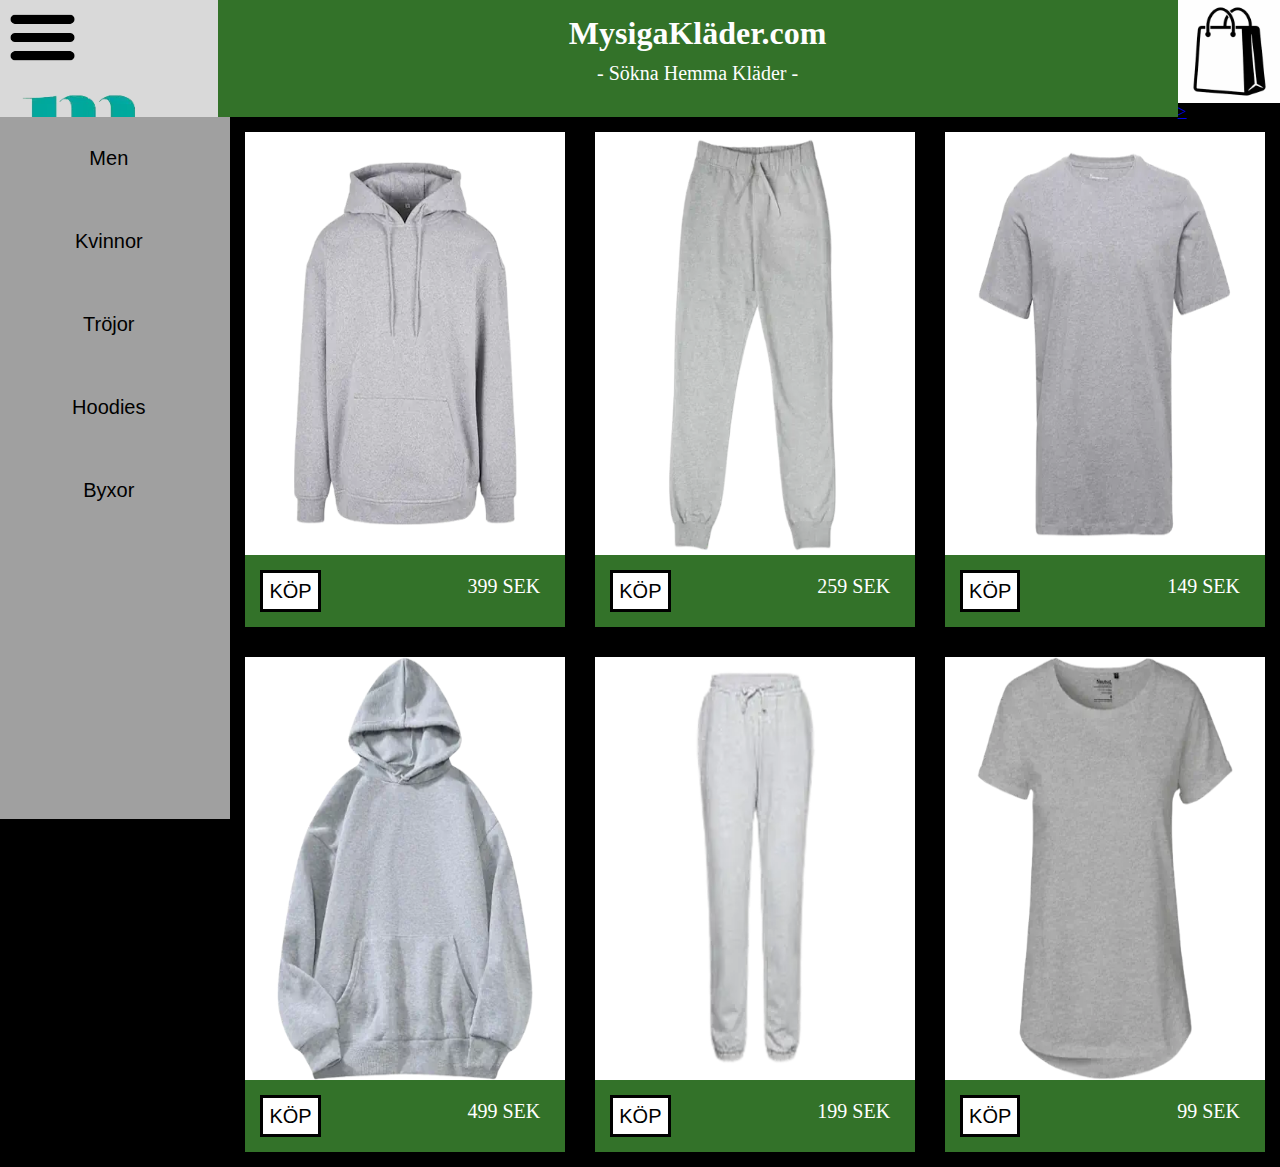
<file: index.html>
<!DOCTYPE html>
<html lang="sv">

<head>
    <meta charset="UTF-8">
    <meta name="description" content="Klädes hemsida. Säljer billiga och sköna kläder.">
    <meta name="viewport" content="width=device-width, initial-scale=1.0">
    <link rel="stylesheet" href="style.css">
    <script defer src="scrip.js"></script>
    <title>MysigaKläder.Se</title>
</head>

<body>
    <div class="header">
        <div class="toppVänsterNav">
            <button onclick="" class="menyKnapp"> <img class="menyPng" src="Hamburger_icon.webp" alt="manyKnapp"></button>
            <button class="logolänk"><img class="logoTyp" src="logodesk.webp" alt="MysigaKläderLogotyp"></button>
        </div>
        <div class="rubrik">
            <a href="korg.html" class="menyKnappvit"> <img class="menyPngvit" src="vitmenyicon.webp" alt="menyKnapp"></a>
            <img class="logomobil" src="logomobil.webp" alt="logotyp">
            <h1 class="hemsida">MysigaKläder.com</h1>
            <p class="motto">- Sökna Hemma Kläder -</p>
        </div>
        <div class="KundvagnKnapp">
            <a href="korg.html" class="varukorgknapp"> <img class="KundvagnPng" src="Kundvagn.webp" alt="Kundvagn">></a>
        </div>
    </div>
    <div class="main">
        <div class="vänsterSideBar">
            <ol class="listaMedRubriker">
                <li> <button class="klädesRubrikerKnapp">
                        <p>Men</p>
                    </button> </li>
                <li> <button class="klädesRubrikerKnapp">
                        <p>Kvinnor</p>
                    </button> </li>
                <li> <button class="klädesRubrikerKnapp">
                        <p>Tröjor</p>
                    </button> </li>
                <li> <button class="klädesRubrikerKnapp">
                        <p>Hoodies</p>
                    </button> </li>
                <li> <button class="klädesRubrikerKnapp">
                        <p>Byxor</p>
                    </button> </li>
            </ol>
        </div>
        <div class="produkterMain">
            <div class="produkter">
                <article class="produkt1">
                    <img class="produkt1bild" src="hoodie-man.webp" alt="hoodie för man">
                    <div class="produkt1bar">
                        <button class="knappprodukt" onclick="add('man_hoddie',399)">
                            KÖP
                        </button>
                        <p class="pris">399 SEK</p>
                    </div>
                </article>
                <article class="produkt2">
                    <img class="produkt2bild" src="byxor.webp" alt="byxor för men">
                    <div class="produkt2bar">
                        <button class="knappprodukt" onclick="add('man_byxor',259)">
                            KÖP
                        </button>
                        <p class="pris">259 SEK</p>
                    </div>
                </article>
                <article class="produkt3">
                    <img class="produkt3bild" src="t-shirtman.webp" alt="T-shirt för men">
                    <div class="produkt3bar">
                        <button class="knappprodukt" onclick="add('man_t-shirt',149)">
                            KÖP
                        </button>
                        <p class="pris">149 SEK</p>
                    </div>
                </article>
            </div>
            <div class="produkter2">
                <article class="produkt1">
                    <img class="produkt1bildkvinnor" src="hoodiekvinnor.webp" alt="hoodie för kvinnor">
                    <div class="produkt1bar">
                        <button class="knappprodukt" onclick="add('kvinnor_hoddie',499)">
                            KÖP
                        </button>
                        <p class="pris">499 SEK</p>
                    </div>
                </article>
                <article class="produkt2">
                    <img class="produkt2bildkvinnor" src="byxorkvinnor.webp" alt="byxor för kvinnor">
                    <div class="produkt2bar">
                        <button class="knappprodukt" onclick="add('kvinnor_byxor',199)">
                            KÖP
                        </button>
                        <p class="pris">199 SEK</p>
                    </div>
                </article>
                <article class="produkt3">
                    <img class="produkt3bildkvinnor" src="t-shirtkvinnor.webp" alt="T-shirt för kvinnor">
                    <div class="produkt3bar">
                        <button class="knappprodukt" onclick="add('kvinnor_t-shirt',99)">
                            KÖP
                        </button>
                        <p class="pris">99 SEK</p>
                    </div>
                </article>
            </div>
        </div>
    </div>

</body>

</html>
</file>
<file: style.css>
body{
    margin: 0;
    background-color: black;
}

/* --------------------Mobiltelefon----------------- */

.vänsterSideBar, .toppVänsterNav, .motto, .KundvagnKnapp, .KundvagnPng, .hemsida{
    display: none;
}

.logomobil{
    width: 30vw;
    height: 10vh;
    margin-left: 80px;
}

.rubrik{
    background-color: #337229;
    color: #FEFEFE;
    text-align: center;
    width: 100vw;
    height: 10vh;
    display: flex;
}

.menyKnappvit{
    width: 18vw;
    height: 8vh;
    background-color: transparent;
    border: none;
}

.menyPngvit{
    width: 100%;
    height: 100%;
}

.produkter{
    width: 90vw;
    height: 55vh;
    display: flex;
    flex-direction: column;
    margin-bottom: 30px;
}

.produkter2{
    width: 90vw;
    height: 55vh;
    display: flex;
    flex-direction: column;
    margin-bottom: 30px;
    margin-top: 1015px;
}

.produkt1 , .produkt2 , .produkt3{
    background-color: #FFFFFF;
    width: 90vw;
    height: 55vh;
    margin: 15px;
    display: flex;
    flex-direction: column;
    align-items: center;
}

.produkt1bild , .produkt3bild{
    height: 47vh;
    width: 90vw;
}

.produkt2bild{
    height: 47vh;
    width: 90vw;
}

.produkt1bildkvinnor{
    height: 47vh;
    width: 90vw;
}

.produkt2bildkvinnor{
    height: 47vh;
    width: 90vw;
}

.produkt3bildkvinnor{
    height: 47vh;
    width: 90vw;
}

.produkerMain{
    display: flex;
    flex-direction: row;
    margin: none;
}

/*----------------------------------------------------*/

.klädesRubrikerKnapp{
    background-color: transparent;
    border: none;
}

.varukorgknapp{
    background-color: transparent;
    border: none;
}

.logolänk{
    background-color: transparent;
    border: none;
}

.klädesRubrikerKnapp:hover{
    cursor: pointer;
}

.varukorgknapp:hover{
    cursor: pointer;
}

.logolänk:hover{
    cursor: pointer;
}

.menyKnapp:hover {
    cursor: pointer;
}

.logoTyp{
    width: 155px;
    height: 93px;
}

.header{
    display: flex;
    flex-direction: row;
    width: 100%;
}

.main{
    display: flex;
    flex-direction: row;
}

.listaMedRubriker{
    width: 17vw;
    list-style-type: none;
    margin: 0px;
    border: 0px;
    padding: 0px;
    text-align: center;
}

.klädesRubrikerKnapp{
    font-size: 20px;
    margin: 0px;
    border: 0px;
    padding: 0px;
    margin-top: 10px;
    margin-bottom: 10px;
}

.KundvagnKnapp:hover{
    cursor: pointer;
}

.produkt1bar , .produkt2bar , .produkt3bar{
    height: 8vh;
    width: 100%;
    background-color: #337229;
    display: flex;
    flex-direction: row;
    justify-content: space-between;
}

.knappprodukt{
    background-color: white;
    border:solid black 3px;
    margin-top: 15px;
    margin-bottom: 15px;
    margin-left: 15px;
    font-size: 20px;
}

.knappprodukt:hover{
    cursor: pointer;
}

.pris{
    color: white;
    font-size: 20px;
    padding-right: 25px;
}

/* Ipad CSS */

@media (min-width: 600px) {
    .rubrik{
        background-color: #337229;
        color: #FEFEFE;
        text-align: center;
        width: 100vw;
        height: 10vh;
        display: flex;
    }

    .produkter{
        width: 50vw;
        height: 55vh;
        display: flex;
        flex-direction: row;
        margin-bottom: 30px;
        margin-top: 0px;
    }

    .produkter2{
        width: 50vw;
        height: 55vh;
        display: flex;
        flex-direction: row;
        margin-bottom: 30px;
        margin-top: 0px;
    }

    .produkter3{
        width: 50vw;
        height: 55vh;
        display: flex;
        flex-direction: row;
        margin-bottom: 30px;
        margin-top: 0px;
    }
    
    .produkt1 , .produkt2 , .produkt3{
        background-color: #FFFFFF;
        width: 50vw;
        height: 55vh;
        margin: 15px;
        display: flex;
        flex-direction: column;
        align-items: center;
    }
    
    .produkt1bild , .produkt3bild{
        height: 47vh;
        width: 50vw;
    }
    
    .produkt2bild{
        height: 47vh;
        width: 50vw;
    }
    
    .produkt1bildkvinnor{
        height: 47vh;
        width: 50vw;
    }
    
    .produkt2bildkvinnor{
        height: 47vh;
        width: 50vw;
    }
    
    .produkt3bildkvinnor{
        height: 47vh;
        width: 50vw;
    }
    
    .produkerMain{
        display: flex;
        flex-direction: row;
        margin: none;
    }
  }

/* Dator CSS */

@media (min-width: 1024px) {

    .vänsterSideBar, .toppVänsterNav, .motto, .KundvagnKnapp, .KundvagnPng, .hemsida{
        display: block;
    }

    .toppVänsterNav{
        background-color: #D9D9D9;
        width: 17vw;
        height: 13vh;
    }

    .produkt1 , .produkt2 , .produkt3{
        background-color: #FFFFFF;
        width: 26vw;
        height: 55vh;
        margin: 15px;
        display: flex;
        flex-direction: column;
        align-items: center;
    }

    .produkter, .produkter2{
        width: 82vw;
        height: 55vh;
        display: flex;
        flex-direction: row;
        margin-bottom: 30px;
        margin-top: 0px;
    }

    .produkt1bild , .produkt3bild{
        height: 47vh;
        width: 22vw;
    }
    
    .produkt2bild{
        height: 47vh;
        width: 18vw;
    }
    
    .produkt1bildkvinnor{
        height: 47vh;
        width: 20vw;
    }
    
    .produkt2bildkvinnor{
        height: 47vh;
        width: 16vw;
    }
    
    .produkt3bildkvinnor{
        height: 47vh;
        width: 20vw;
    }

    .produkterMain{
        display: flex;
        flex-direction: column;
        margin: none;
    }

    .vänsterSideBar{
        height: 78vh;
        width: 18vw;
        background-color: #A0A0A0;
    }

    .motto{
        margin-top: 10px;
        margin-bottom: 0;
        font-size: 20px;
    }

    .KundvagnKnapp{
        background-color: black;
        align-items: end;
        width: 7vw;
        height: 13vh;
        align-items: center;
    }
    
    .KundvagnPng{
        width: 103px;
        height: 103px;
        background-color: #FEFEFE;
        border: none;
    }


    .hemsida{
        margin-top: 15px;
        margin-bottom: 0;
    }

    .logomobil{
        display: none;
    }
    

    .rubrik{
        background-color: #337229;
        color: #FEFEFE;
        text-align: center;
        width: 75vw;
        height: 13vh;
        display: block;
    }

    .menyKnapp{
        width: 75px;
        height: 75px;
        background-color: transparent;
        border: none;
    }

    .menyPng{
        width: 73px;
        height: 73px;
    }

    .menyKnappvit, .menyPngvit{
        display: none;
    }
  }
</file>
